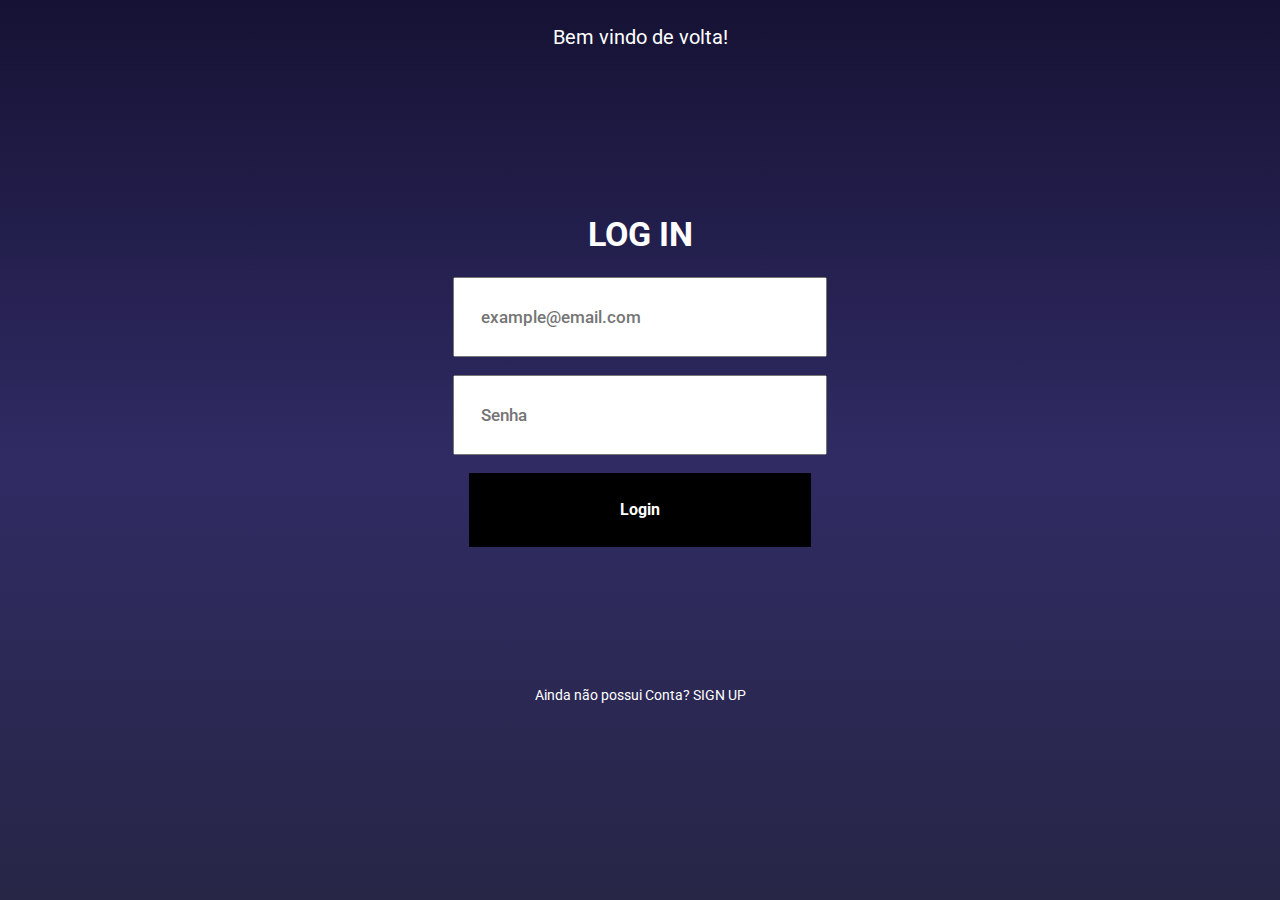
<file: index.html>
<!DOCTYPE html>
<html lang="pt-BR">
<head>
    <meta charset="UTF-8">
    <meta http-equiv="X-UA-Compatible" content="IE=edge">
    <meta name="viewport" content="width=device-width, initial-scale=1.0">
    <link rel="stylesheet" type="text/css" href="style.css"/>
    <link rel="preconnect" href="https://fonts.googleapis.com">
    <link rel="preconnect" href="https://fonts.gstatic.com" crossorigin>
    <link href="https://fonts.googleapis.com/css2?family=Roboto:wght@100;700&display=swap" rel="stylesheet">
    <title>Desafio 30D - Aula 01</title>
</head>
<body>
    
    <p>Bem vindo de volta!</p>

    <h1>LOG IN</h1>

    <input type="text" placeholder="example@email.com">
    <input type="text" placeholder="Senha">
    <button>Login</button>

    <a href="Sign up/index.html">Ainda não possui Conta? SIGN UP</a>

</body>
</html>
</file>
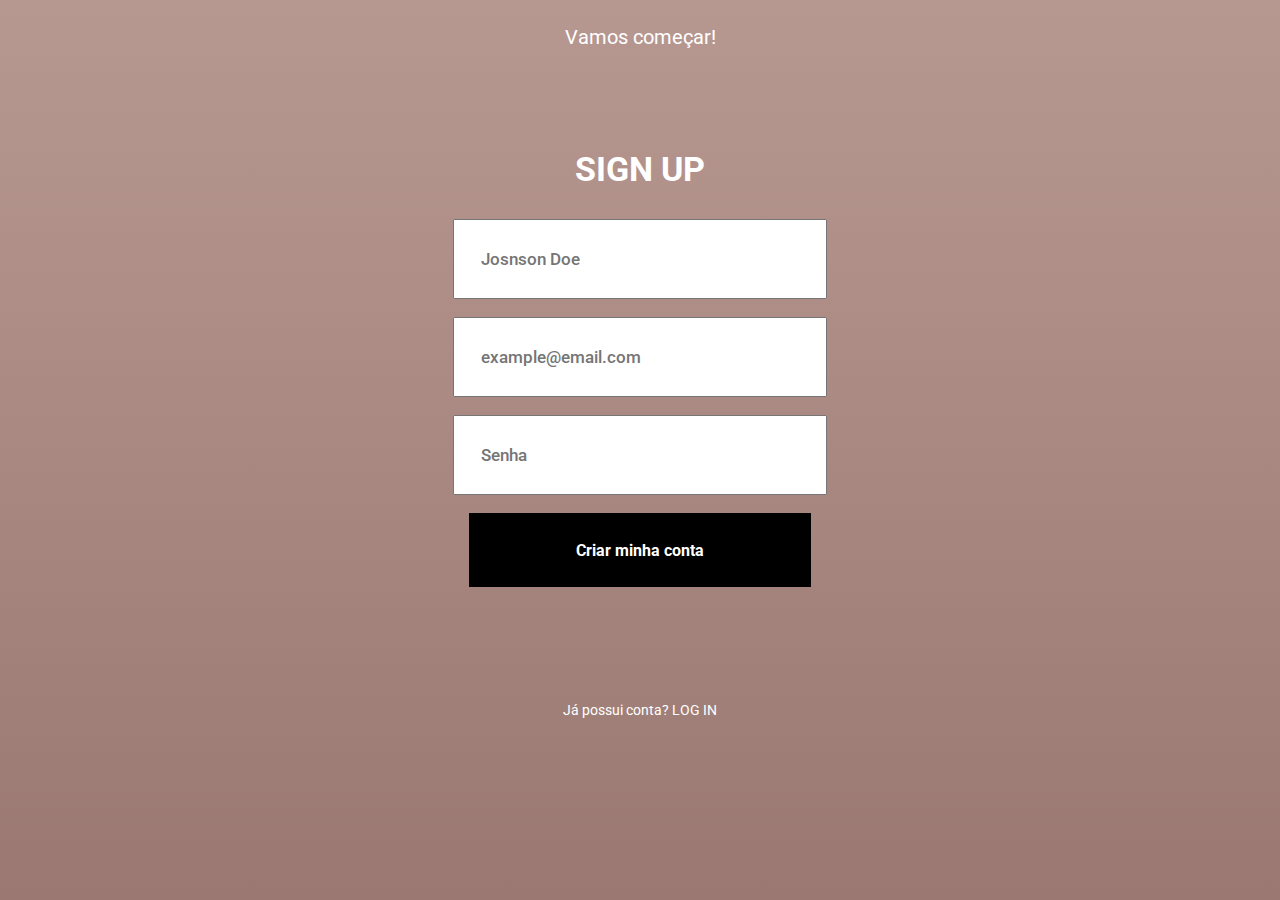
<file: Sign up/index.html>
<!DOCTYPE html>
<html lang="pt-BR">
<head>
    <meta charset="UTF-8">
    <meta http-equiv="X-UA-Compatible" content="IE=edge">
    <meta name="viewport" content="width=device-width, initial-scale=1.0">
    <link rel="stylesheet" type="text/css" href="style.css"/>
    <link rel="preconnect" href="https://fonts.googleapis.com">
    <link rel="preconnect" href="https://fonts.gstatic.com" crossorigin>
    <link href="https://fonts.googleapis.com/css2?family=Roboto:wght@100;700&display=swap" rel="stylesheet">
    <title>Desafio 30D - Aula 01</title>
</head>
<body>
    <p>Vamos começar!</p>

    <h1>SIGN UP</h1>

    <input type="text" placeholder="Josnson Doe">
    <input type="text" placeholder="example@email.com">
    <input type="text" placeholder="Senha">
    <button>Criar minha conta</button>

    <a href="../index.html">Já possui conta? LOG IN</a>
</body>
</html>
</file>
<file: style.css>
*{
    font-family: 'Roboto', sans-serif;
}

body {
    background: linear-gradient(180deg, #0F0C29 -11.94%, #302B63 51.32%, #24243E 113.28%);
    background-repeat: no-repeat;
    background-attachment: fixed;
}

p {
    text-align: center;
    color: white;
    font-size: 20px;
    margin-top: 25px;
}

h1{
    font-size: 34px;
    font-weight: bold;
    text-align: center;
    color: white;
    margin-top: 165px;
}

input{
    width: 342px;
    height: 74px;
    font-size: 17px;
    font-weight: 500;
    padding-left: 26px;
    display: block;
    margin: 0 auto 18px auto;
    outline: none;
}

button{
    display: block;
    margin: 0 auto 0 auto;
    background-color: black;
    width: 342px;
    height: 74px;
    color: white;
    border: none;
    font-size: 16px;
    font-weight: bold;
    cursor: pointer;
}

button:active {
    opacity: 0.6;
}

a{
    margin-top: 140px;
    display: block;
    text-align: center;
    font-size: 14px;
    color: white;
    cursor: pointer;
    text-decoration: none;
}
</file>
<file: Sign up/style.css>
*{
    font-family: 'Roboto', sans-serif;
}

body {
    background: linear-gradient(180deg, #B79891 0%, #94716B 123.44%);
    background-repeat: no-repeat;
    background-attachment: fixed;
}

p {
    text-align: center;
    color: white;
    font-size: 20px;
    margin-top: 25px;
}

h1{
    font-size: 34px;
    font-weight: bold;
    text-align: center;
    color: white;
    margin: 100px 0px 30px 0px;
}

input{
    width: 342px;
    height: 74px;
    font-size: 17px;
    font-weight: 500;
    padding-left: 26px;
    display: block;
    margin: 0 auto 18px auto;
    outline: none;
}

button{
    display: block;
    margin: 0 auto 0 auto;
    background-color: black;
    width: 342px;
    height: 74px;
    color: white;
    border: none;
    font-size: 16px;
    font-weight: bold;
    cursor: pointer;
}

button:active {
    opacity: 0.6;
}

a{
    margin-top: 115px;
    display: block;
    text-align: center;
    font-size: 14px;
    color: white;
    cursor: pointer;
    text-decoration: none;
}
</file>
